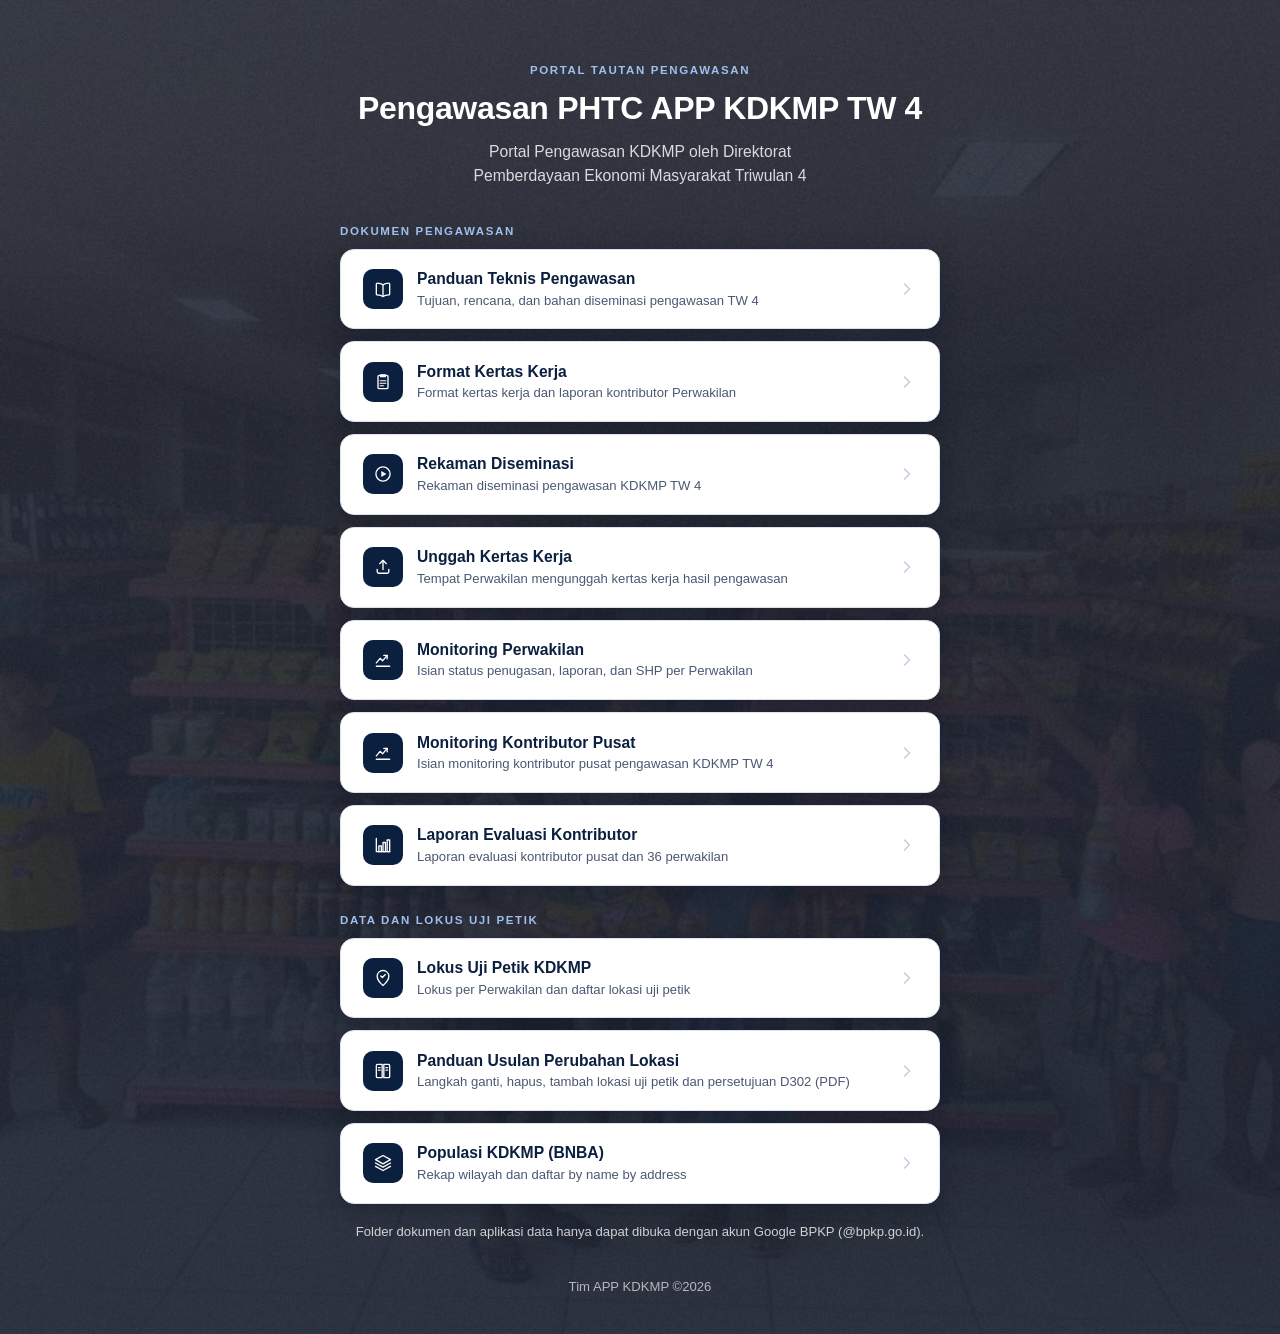
<file: index.html>
<!DOCTYPE html>
<html lang="id">
<head>
<meta charset="UTF-8">
<meta name="viewport" content="width=device-width, initial-scale=1.0">
<title>Pengawasan PHTC APP KDKMP TW 4</title>
<meta name="description" content="Portal Pengawasan KDKMP oleh Direktorat Pemberdayaan Ekonomi Masyarakat Triwulan 4">
<link rel="icon" type="image/svg+xml" href="assets/favicon.svg?v=2">
<link rel="stylesheet" href="style.css?v=3">
</head>
<body>
  <main class="page">
    <header class="masthead">
      <p class="eyebrow">Portal Tautan Pengawasan</p>
      <h1>Pengawasan PHTC APP KDKMP TW 4</h1>
      <p class="subtitle">Portal Pengawasan KDKMP oleh Direktorat Pemberdayaan Ekonomi Masyarakat Triwulan 4</p>
    </header>

    <section class="link-group" aria-labelledby="grp-dok">
      <h2 class="group-label" id="grp-dok">Dokumen Pengawasan</h2>
      <nav class="link-list" aria-label="Folder dokumen pengawasan">
      <a class="link-card" href="https://drive.google.com/drive/folders/1Umy_3LISaF8dam4aXZUsZKk7OI6hIUeN" target="_blank" rel="noopener">
        <span class="link-icon" aria-hidden="true">
          <svg viewBox="0 0 24 24" fill="none" xmlns="http://www.w3.org/2000/svg"><path d="M12 7C12 7 9.5 5 5 5C4.45 5 4 5.45 4 6V18C4 18.55 4.45 19 5 19C9.5 19 12 21 12 21C12 21 14.5 19 19 19C19.55 19 20 18.55 20 18V6C20 5.45 19.55 5 19 5C14.5 5 12 7 12 7Z" stroke="currentColor" stroke-width="1.6" stroke-linecap="round" stroke-linejoin="round"/><path d="M12 7V21" stroke="currentColor" stroke-width="1.6" stroke-linecap="round"/></svg>
        </span>
        <span class="link-body">
          <span class="link-text">Panduan Teknis Pengawasan</span>
          <span class="link-sub">Tujuan, rencana, dan bahan diseminasi pengawasan TW 4</span>
        </span>
        <span class="link-arrow" aria-hidden="true">
          <svg viewBox="0 0 24 24" fill="none" xmlns="http://www.w3.org/2000/svg">
            <path d="M9 6L15 12L9 18" stroke="currentColor" stroke-width="1.8" stroke-linecap="round" stroke-linejoin="round"/>
          </svg>
        </span>
      </a>
      <a class="link-card" href="https://drive.google.com/drive/folders/1tq2aTt0mGSymBM8TIkjNL4R7KNjfchDO" target="_blank" rel="noopener">
        <span class="link-icon" aria-hidden="true">
          <svg viewBox="0 0 24 24" fill="none" xmlns="http://www.w3.org/2000/svg"><rect x="6" y="4" width="12" height="16" rx="1.5" stroke="currentColor" stroke-width="1.6" stroke-linejoin="round"/><path d="M9 3.5H15V5.5H9V3.5Z" stroke="currentColor" stroke-width="1.4" stroke-linejoin="round"/><path d="M8.5 10.5H15.5M8.5 13.5H15.5M8.5 16.5H12.5" stroke="currentColor" stroke-width="1.4" stroke-linecap="round"/></svg>
        </span>
        <span class="link-body">
          <span class="link-text">Format Kertas Kerja</span>
          <span class="link-sub">Format kertas kerja dan laporan kontributor Perwakilan</span>
        </span>
        <span class="link-arrow" aria-hidden="true">
          <svg viewBox="0 0 24 24" fill="none" xmlns="http://www.w3.org/2000/svg">
            <path d="M9 6L15 12L9 18" stroke="currentColor" stroke-width="1.8" stroke-linecap="round" stroke-linejoin="round"/>
          </svg>
        </span>
      </a>
      <a class="link-card" href="https://drive.google.com/drive/folders/1yiLEdfWgxWsTFXoVqid2bAC8lq9QL2Po" target="_blank" rel="noopener">
        <span class="link-icon" aria-hidden="true">
          <svg viewBox="0 0 24 24" fill="none" xmlns="http://www.w3.org/2000/svg"><circle cx="12" cy="12" r="8.5" stroke="currentColor" stroke-width="1.6"/><path d="M10 8.5L16 12L10 15.5V8.5Z" fill="currentColor"/></svg>
        </span>
        <span class="link-body">
          <span class="link-text">Rekaman Diseminasi</span>
          <span class="link-sub">Rekaman diseminasi pengawasan KDKMP TW 4</span>
        </span>
        <span class="link-arrow" aria-hidden="true">
          <svg viewBox="0 0 24 24" fill="none" xmlns="http://www.w3.org/2000/svg">
            <path d="M9 6L15 12L9 18" stroke="currentColor" stroke-width="1.8" stroke-linecap="round" stroke-linejoin="round"/>
          </svg>
        </span>
      </a>
      <a class="link-card" href="https://drive.google.com/drive/folders/1s5mwthkM0yaTHrUXAW0huT_ho6J4U1uM" target="_blank" rel="noopener">
        <span class="link-icon" aria-hidden="true">
          <svg viewBox="0 0 24 24" fill="none" xmlns="http://www.w3.org/2000/svg"><path d="M12 15V4M12 4L8 8M12 4L16 8" stroke="currentColor" stroke-width="1.6" stroke-linecap="round" stroke-linejoin="round"/><path d="M5 15V17.5C5 18.6 5.9 19.5 7 19.5H17C18.1 19.5 19 18.6 19 17.5V15" stroke="currentColor" stroke-width="1.6" stroke-linecap="round" stroke-linejoin="round"/></svg>
        </span>
        <span class="link-body">
          <span class="link-text">Unggah Kertas Kerja</span>
          <span class="link-sub">Tempat Perwakilan mengunggah kertas kerja hasil pengawasan</span>
        </span>
        <span class="link-arrow" aria-hidden="true">
          <svg viewBox="0 0 24 24" fill="none" xmlns="http://www.w3.org/2000/svg">
            <path d="M9 6L15 12L9 18" stroke="currentColor" stroke-width="1.8" stroke-linecap="round" stroke-linejoin="round"/>
          </svg>
        </span>
      </a>
      <a class="link-card" href="https://diperma.github.io/monitoring-kdkmp-tw4/" target="_blank" rel="noopener">
        <span class="link-icon" aria-hidden="true">
          <svg viewBox="0 0 24 24" fill="none" xmlns="http://www.w3.org/2000/svg"><path d="M4 15.5L8.5 10L11.5 13L17 6.5" stroke="currentColor" stroke-width="1.6" stroke-linecap="round" stroke-linejoin="round"/><path d="M13 6.5H17V10.5" stroke="currentColor" stroke-width="1.6" stroke-linecap="round" stroke-linejoin="round"/><path d="M4 19.5H20" stroke="currentColor" stroke-width="1.6" stroke-linecap="round"/></svg>
        </span>
        <span class="link-body">
          <span class="link-text">Monitoring Perwakilan</span>
          <span class="link-sub">Isian status penugasan, laporan, dan SHP per Perwakilan</span>
        </span>
        <span class="link-arrow" aria-hidden="true">
          <svg viewBox="0 0 24 24" fill="none" xmlns="http://www.w3.org/2000/svg">
            <path d="M9 6L15 12L9 18" stroke="currentColor" stroke-width="1.8" stroke-linecap="round" stroke-linejoin="round"/>
          </svg>
        </span>
      </a>
      <a class="link-card" href="https://diperma.github.io/monitoring-kontributor-pusat/" target="_blank" rel="noopener">
        <span class="link-icon" aria-hidden="true">
          <svg viewBox="0 0 24 24" fill="none" xmlns="http://www.w3.org/2000/svg"><path d="M4 15.5L8.5 10L11.5 13L17 6.5" stroke="currentColor" stroke-width="1.6" stroke-linecap="round" stroke-linejoin="round"/><path d="M13 6.5H17V10.5" stroke="currentColor" stroke-width="1.6" stroke-linecap="round" stroke-linejoin="round"/><path d="M4 19.5H20" stroke="currentColor" stroke-width="1.6" stroke-linecap="round"/></svg>
        </span>
        <span class="link-body">
          <span class="link-text">Monitoring Kontributor Pusat</span>
          <span class="link-sub">Isian monitoring kontributor pusat pengawasan KDKMP TW 4</span>
        </span>
        <span class="link-arrow" aria-hidden="true">
          <svg viewBox="0 0 24 24" fill="none" xmlns="http://www.w3.org/2000/svg">
            <path d="M9 6L15 12L9 18" stroke="currentColor" stroke-width="1.8" stroke-linecap="round" stroke-linejoin="round"/>
          </svg>
        </span>
      </a>
      <a class="link-card" href="https://drive.google.com/drive/folders/1h1XWe8OgxLnOxMyxdkUUNQYKO7yldt1L" target="_blank" rel="noopener">
        <span class="link-icon" aria-hidden="true">
          <svg viewBox="0 0 24 24" fill="none" xmlns="http://www.w3.org/2000/svg"><path d="M4 20V4M4 20H20" stroke="currentColor" stroke-width="1.6" stroke-linecap="round" stroke-linejoin="round"/><rect x="7" y="13" width="3" height="7" stroke="currentColor" stroke-width="1.6" stroke-linejoin="round"/><rect x="12" y="9" width="3" height="11" stroke="currentColor" stroke-width="1.6" stroke-linejoin="round"/><rect x="17" y="6" width="3" height="14" stroke="currentColor" stroke-width="1.6" stroke-linejoin="round"/></svg>
        </span>
        <span class="link-body">
          <span class="link-text">Laporan Evaluasi Kontributor</span>
          <span class="link-sub">Laporan evaluasi kontributor pusat dan 36 perwakilan</span>
        </span>
        <span class="link-arrow" aria-hidden="true">
          <svg viewBox="0 0 24 24" fill="none" xmlns="http://www.w3.org/2000/svg">
            <path d="M9 6L15 12L9 18" stroke="currentColor" stroke-width="1.8" stroke-linecap="round" stroke-linejoin="round"/>
          </svg>
        </span>
      </a>
      </nav>
    </section>

    <section class="link-group" aria-labelledby="grp-app">
      <h2 class="group-label" id="grp-app">Data dan Lokus Uji Petik</h2>
      <nav class="link-list" aria-label="Aplikasi data KDKMP">
      <a class="link-card" href="https://diperma.github.io/uji-petik-kdkmp-tw-4/" target="_blank" rel="noopener">
        <span class="link-icon" aria-hidden="true">
          <svg viewBox="0 0 24 24" fill="none" xmlns="http://www.w3.org/2000/svg"><path d="M12 21C12 21 5 14.9 5 9.8C5 5.9 8.1 3 12 3C15.9 3 19 5.9 19 9.8C19 14.9 12 21 12 21Z" stroke="currentColor" stroke-width="1.6" stroke-linejoin="round"/><path d="M9.3 9.6L11.2 11.5L14.8 7.9" stroke="currentColor" stroke-width="1.6" stroke-linecap="round" stroke-linejoin="round"/></svg>
        </span>
        <span class="link-body">
          <span class="link-text">Lokus Uji Petik KDKMP</span>
          <span class="link-sub">Lokus per Perwakilan dan daftar lokasi uji petik</span>
        </span>
        <span class="link-arrow" aria-hidden="true">
          <svg viewBox="0 0 24 24" fill="none" xmlns="http://www.w3.org/2000/svg">
            <path d="M9 6L15 12L9 18" stroke="currentColor" stroke-width="1.8" stroke-linecap="round" stroke-linejoin="round"/>
          </svg>
        </span>
      </a>
      <a class="link-card" href="https://drive.google.com/file/d/1kQpGvV4gWniJKnPlnPtZEP7-QCstTC7i/view" target="_blank" rel="noopener">
        <span class="link-icon" aria-hidden="true">
          <svg viewBox="0 0 24 24" fill="none" xmlns="http://www.w3.org/2000/svg"><path d="M4 5.5C4 4.7 4.7 4 5.5 4H11V20H5.5C4.7 20 4 19.3 4 18.5V5.5Z" stroke="currentColor" stroke-width="1.6" stroke-linejoin="round"/><path d="M20 5.5C20 4.7 19.3 4 18.5 4H13V20H18.5C19.3 20 20 19.3 20 18.5V5.5Z" stroke="currentColor" stroke-width="1.6" stroke-linejoin="round"/><path d="M6.5 8H8.5M6.5 11H8.5M15.5 8H17.5M15.5 11H17.5" stroke="currentColor" stroke-width="1.6" stroke-linecap="round"/></svg>
        </span>
        <span class="link-body">
          <span class="link-text">Panduan Usulan Perubahan Lokasi</span>
          <span class="link-sub">Langkah ganti, hapus, tambah lokasi uji petik dan persetujuan D302 (PDF)</span>
        </span>
        <span class="link-arrow" aria-hidden="true">
          <svg viewBox="0 0 24 24" fill="none" xmlns="http://www.w3.org/2000/svg">
            <path d="M9 6L15 12L9 18" stroke="currentColor" stroke-width="1.8" stroke-linecap="round" stroke-linejoin="round"/>
          </svg>
        </span>
      </a>
      <a class="link-card" href="https://diperma.github.io/populasi-kdkmp-tw-4/" target="_blank" rel="noopener">
        <span class="link-icon" aria-hidden="true">
          <svg viewBox="0 0 24 24" fill="none" xmlns="http://www.w3.org/2000/svg"><path d="M12 3L21 8L12 13L3 8L12 3Z" stroke="currentColor" stroke-width="1.6" stroke-linejoin="round"/><path d="M3 12L12 17L21 12" stroke="currentColor" stroke-width="1.6" stroke-linecap="round" stroke-linejoin="round"/><path d="M3 16L12 21L21 16" stroke="currentColor" stroke-width="1.6" stroke-linecap="round" stroke-linejoin="round"/></svg>
        </span>
        <span class="link-body">
          <span class="link-text">Populasi KDKMP (BNBA)</span>
          <span class="link-sub">Rekap wilayah dan daftar by name by address</span>
        </span>
        <span class="link-arrow" aria-hidden="true">
          <svg viewBox="0 0 24 24" fill="none" xmlns="http://www.w3.org/2000/svg">
            <path d="M9 6L15 12L9 18" stroke="currentColor" stroke-width="1.8" stroke-linecap="round" stroke-linejoin="round"/>
          </svg>
        </span>
      </a>
      </nav>
    </section>

    <p class="access-note">Folder dokumen dan aplikasi data hanya dapat dibuka dengan akun Google BPKP (@bpkp.go.id).</p>

    <footer class="site-footer">
      <p>Tim APP KDKMP &copy;2026</p>
    </footer>
  </main>
</body>
</html>
</file>
<file: style.css>
:root {
  --navy-950: #0b1f3f;
  --navy-800: #12305e;
  --navy-700: #1a3f78;
  --navy-600: #24518f;
  --ink: #16233a;
  --ink-soft: #4a5872;
  --paper: #f5f7fb;
  --card: #ffffff;
  --border: #dde3ee;
  --border-strong: #c3ccdf;
  --radius: 14px;
  --max-width: 640px;
}

* {
  box-sizing: border-box;
}

html {
  -webkit-text-size-adjust: 100%;
}

body {
  margin: 0;
  min-height: 100dvh;
  color: var(--ink);
  font-family: -apple-system, BlinkMacSystemFont, "Segoe UI", Roboto, "Helvetica Neue", Arial, sans-serif;
  -webkit-font-smoothing: antialiased;
  background-color: var(--navy-950);
  background-image:
    linear-gradient(rgba(9, 23, 46, 0.55), rgba(9, 23, 46, 0.62)),
    url("assets/background.jpg");
  background-size: cover;
  background-position: center;
  background-repeat: no-repeat;
}

.page {
  max-width: var(--max-width);
  margin: 0 auto;
  padding: 3rem 1.25rem 2.5rem;
  display: flex;
  flex-direction: column;
  min-height: 100dvh;
}

.masthead {
  text-align: center;
  margin-bottom: 2.25rem;
}

.eyebrow {
  margin: 0 0 0.75rem;
  font-size: 0.72rem;
  font-weight: 600;
  letter-spacing: 0.14em;
  text-transform: uppercase;
  color: #9fc0ee;
}

.masthead h1 {
  margin: 0 0 0.75rem;
  font-size: 1.75rem;
  line-height: 1.25;
  font-weight: 700;
  color: #ffffff;
  letter-spacing: -0.01em;
}

.subtitle {
  margin: 0;
  font-size: 0.98rem;
  line-height: 1.55;
  color: rgba(255, 255, 255, 0.82);
  max-width: 46ch;
  margin-inline: auto;
}

.link-list {
  display: flex;
  flex-direction: column;
  gap: 0.75rem;
  flex: 1;
}

.link-card {
  display: flex;
  align-items: center;
  gap: 0.9rem;
  padding: 1rem 1.1rem;
  background: var(--card);
  border: 1px solid var(--border);
  border-radius: var(--radius);
  text-decoration: none;
  color: var(--ink);
  box-shadow: 0 8px 24px rgba(6, 15, 31, 0.28);
  transition: border-color 0.18s ease, background 0.18s ease, transform 0.12s ease;
}

.link-card:hover {
  border-color: var(--navy-600);
  background: #fbfcfe;
}

.link-card:active {
  transform: scale(0.98);
}

.link-card:focus-visible {
  outline: 2px solid var(--navy-700);
  outline-offset: 2px;
}

.link-icon {
  flex: none;
  width: 40px;
  height: 40px;
  display: flex;
  align-items: center;
  justify-content: center;
  border-radius: 10px;
  background: var(--navy-950);
  color: #ffffff;
}

.link-icon svg {
  width: 20px;
  height: 20px;
}

.link-text {
  flex: 1;
  font-size: 0.98rem;
  font-weight: 600;
  color: var(--navy-950);
  line-height: 1.35;
}

.link-arrow {
  flex: none;
  width: 20px;
  height: 20px;
  color: var(--border-strong);
  transition: transform 0.18s ease, color 0.18s ease;
}

.link-card:hover .link-arrow {
  color: var(--navy-600);
  transform: translateX(2px);
}

.link-arrow svg {
  width: 100%;
  height: 100%;
}

.site-footer {
  margin-top: 2.5rem;
  text-align: center;
}

.site-footer p {
  margin: 0;
  font-size: 0.82rem;
  color: rgba(255, 255, 255, 0.65);
}

@media (min-width: 640px) {
  .page {
    padding-top: 4rem;
  }

  .masthead h1 {
    font-size: 2rem;
  }

  .link-card {
    padding: 1.15rem 1.35rem;
  }
}

@media (prefers-reduced-motion: reduce) {
  .link-card,
  .link-arrow {
    transition: none;
  }
}

/* TW 4: subjudul pada kartu tautan dan catatan akses */
.link-body {
  flex: 1;
  display: flex;
  flex-direction: column;
  gap: 0.15rem;
  min-width: 0;
}

.link-sub {
  font-size: 0.82rem;
  color: var(--ink-soft);
  line-height: 1.4;
}

/* hanya dua tautan: catatan akses langsung di bawah daftar, footer tetap di bawah halaman */
.link-list {
  flex: none;
}

.access-note {
  flex: 1;
  margin: 1.25rem 0 0;
  text-align: center;
  font-size: 0.82rem;
  color: rgba(255, 255, 255, 0.78);
}

/* TW 4: pengelompokan tautan (dokumen Drive dan aplikasi data) */
.link-group + .link-group {
  margin-top: 1.75rem;
}

.group-label {
  margin: 0 0 0.75rem;
  font-size: 0.72rem;
  font-weight: 600;
  letter-spacing: 0.14em;
  text-transform: uppercase;
  color: #9fc0ee;
}
</file>
